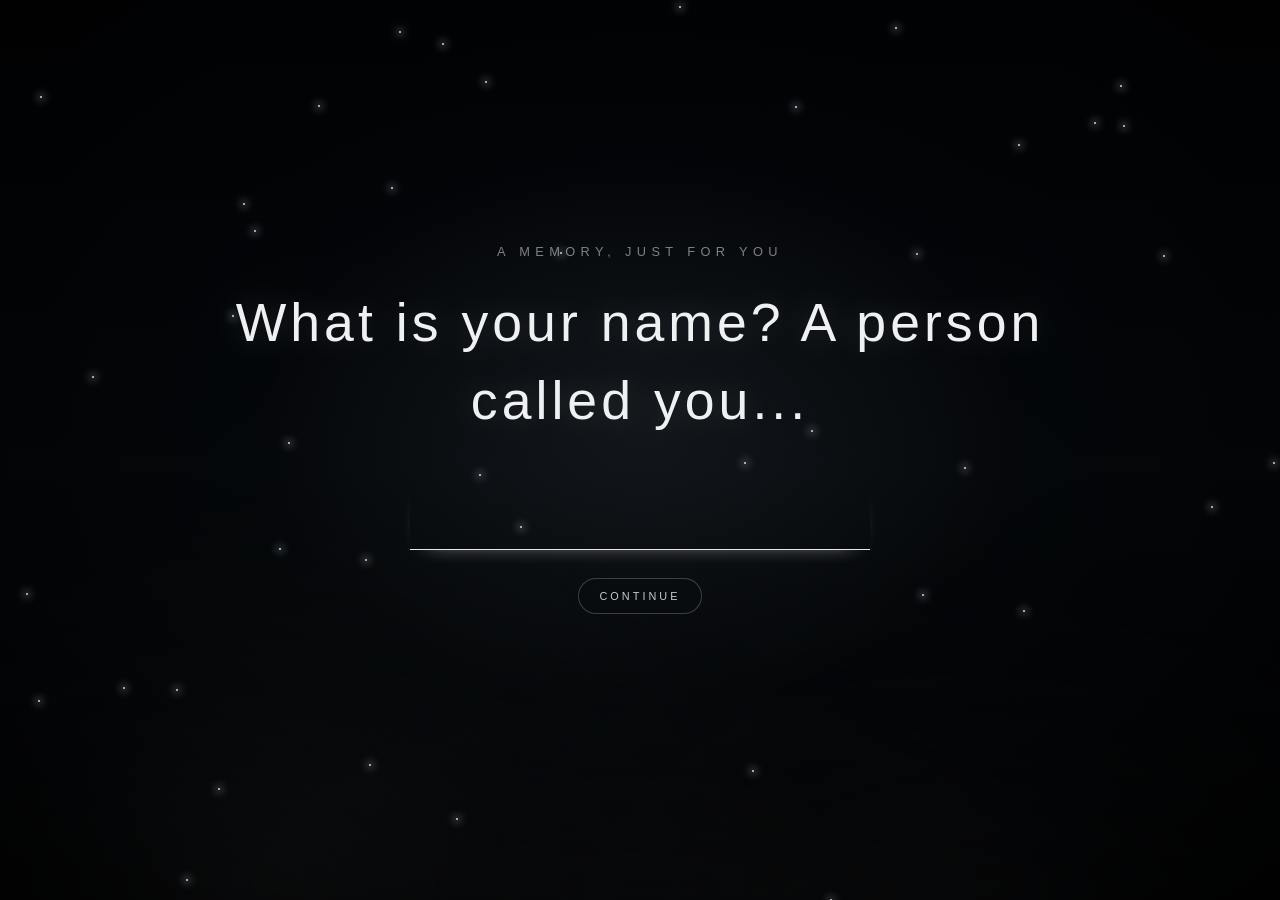
<file: mental/question1.html>
<!DOCTYPE html>
<html lang="en">
  <head>
    <meta charset="UTF-8" />
    <meta name="viewport" content="width=device-width, initial-scale=1.0" />
    <meta name="theme-color" content="#02070d" />
    <title>MENTAL — A question for you</title>
    <link rel="stylesheet" href="./style.css?v=20261002" />
    <script src="./story.js?v=20261002" defer></script>
  </head>
  <body class="story-page" data-question="1">
    <div class="story-atmosphere" aria-hidden="true">
      <div class="story-smoke"></div>
      <div class="story-smoke"></div>
      <div class="story-smoke"></div>
      <div class="story-particles" id="story-particles"></div>
    </div>
    <div class="transition-veil" aria-hidden="true"></div>
    <main class="question-stage">
      <section class="question-content" aria-labelledby="question-title">
        <p class="story-eyebrow">A memory, just for you</p>
        <h1 id="question-title">What is your name? A person called you...</h1>
        <form class="answer-form" novalidate>
          <label class="visually-hidden" for="answer">Your answer</label>
          <input id="answer" name="answer" type="text" autocomplete="off" autocapitalize="off" spellcheck="false" />
          <button class="story-submit" type="submit">Continue</button>
        </form>
        <p class="answer-feedback" aria-live="polite"></p>
      </section>
    </main>
    <div class="mental-reveal" aria-hidden="true"></div>
  </body>
</html>
</file>
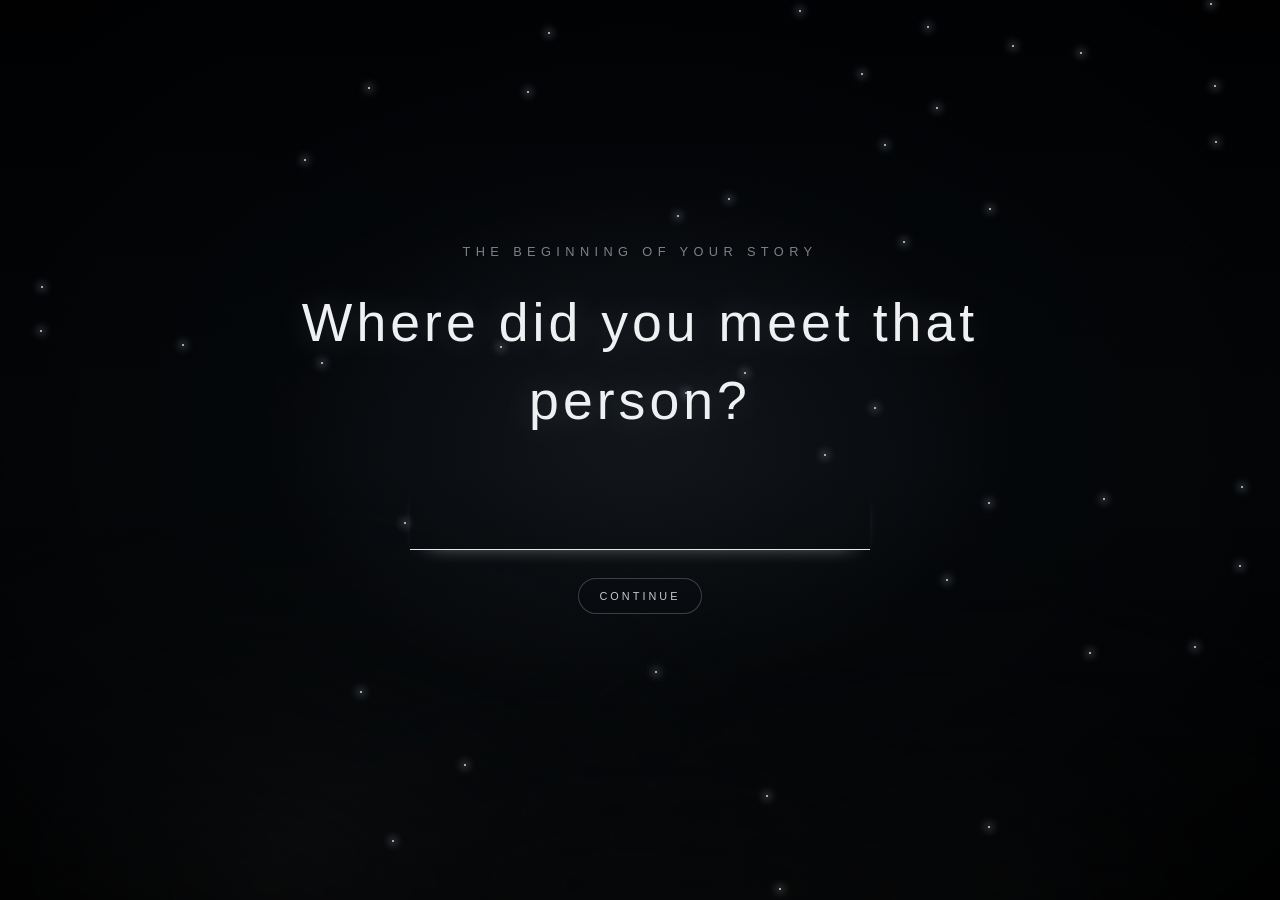
<file: mental/question2.html>
<!DOCTYPE html>
<html lang="en">
  <head>
    <meta charset="UTF-8" />
    <meta name="viewport" content="width=device-width, initial-scale=1.0" />
    <meta name="theme-color" content="#02070d" />
    <title>MENTAL — A question for you</title>
    <link rel="stylesheet" href="./style.css?v=20261002" />
    <script src="./story.js?v=20261002" defer></script>
  </head>
  <body class="story-page" data-question="2">
    <div class="story-atmosphere" aria-hidden="true">
      <div class="story-smoke"></div>
      <div class="story-smoke"></div>
      <div class="story-smoke"></div>
      <div class="story-particles" id="story-particles"></div>
    </div>
    <div class="transition-veil" aria-hidden="true"></div>
    <main class="question-stage">
      <section class="question-content" aria-labelledby="question-title">
        <p class="story-eyebrow">The beginning of your story</p>
        <h1 id="question-title">Where did you meet that person?</h1>
        <form class="answer-form" novalidate>
          <label class="visually-hidden" for="answer">Your answer</label>
          <input id="answer" name="answer" type="text" autocomplete="off" autocapitalize="off" spellcheck="false" />
          <button class="story-submit" type="submit">Continue</button>
        </form>
        <p class="answer-feedback" aria-live="polite"></p>
      </section>
    </main>
    <div class="mental-reveal" aria-hidden="true"></div>
  </body>
</html>
</file>
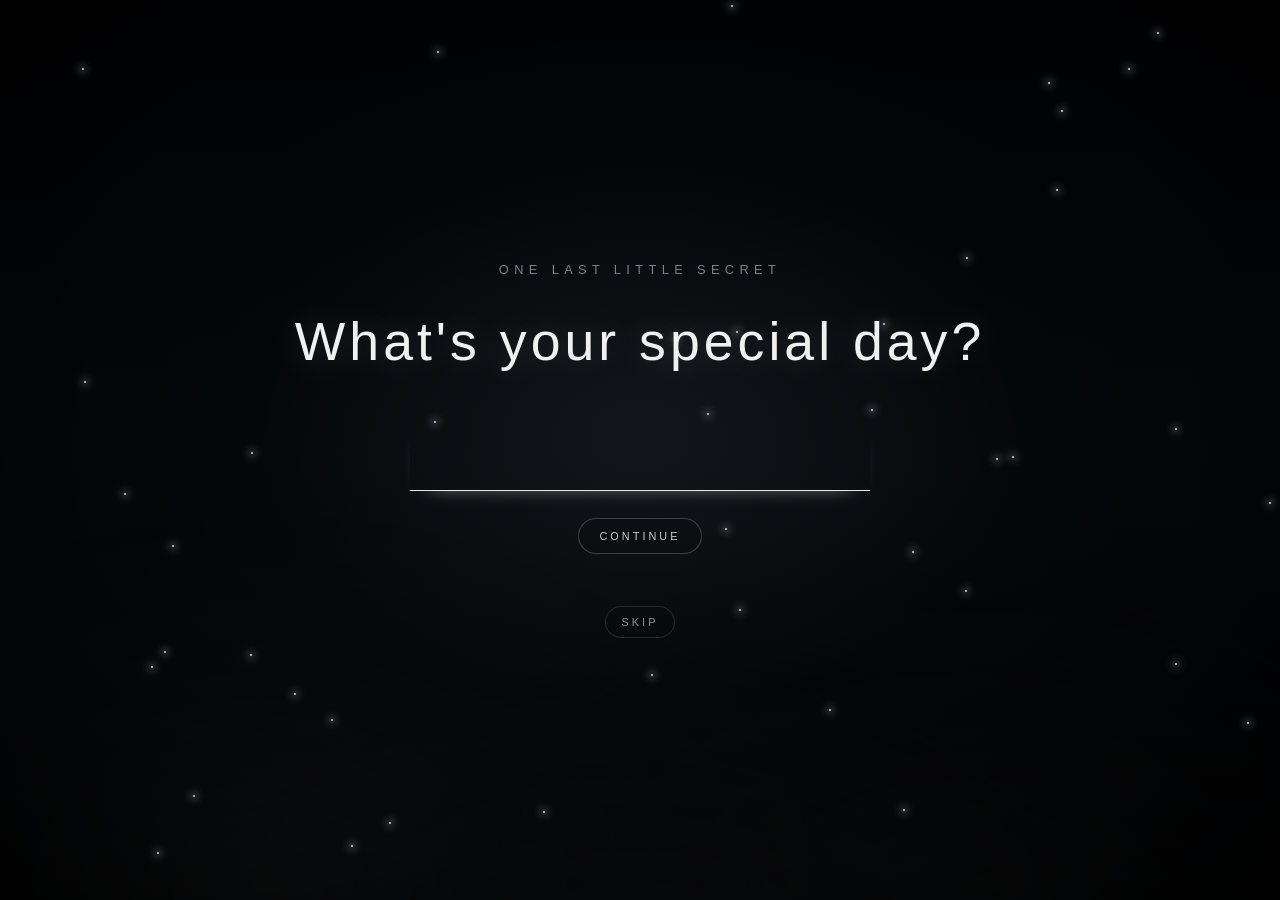
<file: mental/question3.html>
<!DOCTYPE html>
<html lang="en">
  <head>
    <meta charset="UTF-8" />
    <meta name="viewport" content="width=device-width, initial-scale=1.0" />
    <meta name="theme-color" content="#02070d" />
    <title>MENTAL — A question for you</title>
    <link rel="stylesheet" href="./style.css?v=20261002" />
    <script src="./story.js?v=20261002" defer></script>
  </head>
  <body class="story-page" data-question="3">
    <div class="story-atmosphere" aria-hidden="true">
      <div class="story-smoke"></div>
      <div class="story-smoke"></div>
      <div class="story-smoke"></div>
      <div class="story-particles" id="story-particles"></div>
    </div>
    <div class="transition-veil" aria-hidden="true"></div>
    <main class="question-stage">
      <section class="question-content" aria-labelledby="question-title">
        <p class="story-eyebrow">One last little secret</p>
        <h1 id="question-title">What's your special day?</h1>
        <form class="answer-form" novalidate>
          <label class="visually-hidden" for="answer">Your answer</label>
          <input id="answer" name="answer" type="text" autocomplete="off" autocapitalize="off" spellcheck="false" />
          <button class="story-submit" type="submit">Continue</button>
        </form>
        <p class="answer-feedback" aria-live="polite"></p>
        <button class="story-skip" id="skip-question" type="button">Skip</button>
      </section>
    </main>
    <div class="mental-reveal" aria-hidden="true"></div>
  </body>
</html>
</file>
<file: mental/style.css>
:root {
  --bg-1: #02070d;
  --bg-2: #081724;
  --bg-3: #0e1d2d;
  --ink: #edf3ff;
  --muted: rgba(219, 228, 247, 0.72);
  --soft-gold: #f9d9a8;
  --soft-blue: #9bc2ff;
  --soft-glow: rgba(180, 215, 255, 0.24);
  --image-shadow: rgba(2, 7, 13, 0.7);
  --vignette: rgba(0, 0, 0, 0.7);
  --text-shadow: rgba(6, 14, 22, 0.72);
}

* {
  box-sizing: border-box;
}

html, body {
  margin: 0;
  width: 100%;
  height: 100%;
  background: var(--bg-1);
  color: var(--ink);
  font-family: "Segoe UI", "Helvetica Neue", Arial, sans-serif;
  overflow: hidden;
}

body {
  background:
    radial-gradient(circle at 50% 30%, rgba(17, 35, 52, 0.42), transparent 33%),
    linear-gradient(180deg, #02070d 0%, #040d13 35%, #02070d 100%);
}

button {
  font: inherit;
}

#app {
  position: relative;
  width: 100vw;
  height: 100vh;
  background: transparent;
  overflow: hidden;
}

#scene-canvas {
  position: fixed;
  inset: 0;
  width: 100%;
  height: 100%;
  display: block;
  background: transparent;
  z-index: 0;
}

#smoke-layer {
  position: fixed;
  inset: -8% -3%;
  z-index: 1;
  pointer-events: none;
  opacity: 0.9;
}

.smoke {
  position: absolute;
  width: 50vw;
  height: 50vh;
  background: radial-gradient(circle at center, rgba(214, 228, 255, 0.14), rgba(90, 116, 146, 0.08) 35%, transparent 70%);
  filter: blur(28px);
  opacity: 0.12;
  border-radius: 50%;
  transform: translate3d(0, 0, 0);
  animation: drift 30s ease-in-out infinite alternate;
}

.smoke:nth-child(2n) {
  animation-duration: 38s;
  animation-delay: -8s;
}

.smoke:nth-child(3n) {
  animation-duration: 42s;
  animation-delay: -18s;
}

@keyframes drift {
  0% {
    transform: translate3d(-3vw, 2vh, 0) scale(0.9);
  }
  50% {
    transform: translate3d(3vw, -2vh, 0) scale(1.1);
  }
  100% {
    transform: translate3d(-2vw, 3vh, 0) scale(0.96);
  }
}

#photo-layer {
  position: fixed;
  inset: 0;
  z-index: 2;
  pointer-events: none;
  overflow: hidden;
}

.photo {
  position: absolute;
  inset: 0;
  opacity: 0;
  transform: scale(1.02);
  transition: opacity 3.8s ease-in-out, transform 5.2s ease-in-out, filter 3.8s ease-in-out;
  filter: blur(10px) brightness(0.62) saturate(0.8);
  display: flex;
  align-items: center;
  justify-content: center;
  background: radial-gradient(circle at center, rgba(238, 229, 214, 0.18), transparent 48%);
  overflow: hidden;
}

.photo img {
  width: 100%;
  height: 100%;
  object-fit: cover;
  display: block;
  opacity: 0;
  transform: scale(1.04);
  filter: blur(12px) brightness(0.8) saturate(0.82) contrast(0.95);
  transition: opacity 3.2s ease-in-out, transform 4.2s ease-in-out, filter 3.2s ease-in-out;
  box-shadow: inset 0 0 0 1px rgba(255, 255, 255, 0.05);
}

.photo::before {
  content: "";
  position: absolute;
  inset: 0;
  background: radial-gradient(circle at center, rgba(255, 216, 167, 0.12), rgba(8, 9, 13, 0.18) 38%, rgba(2, 4, 8, 0.62) 100%);
  mix-blend-mode: screen;
  opacity: 0.5;
  transition: opacity 2.8s ease-in-out;
}

.photo::after {
  content: "";
  position: absolute;
  inset: -12% -8%;
  background:
    radial-gradient(circle at 20% 35%, rgba(255, 255, 255, 0.22), transparent 16%),
    radial-gradient(circle at 58% 42%, rgba(255, 255, 255, 0.17), transparent 18%),
    radial-gradient(circle at 70% 60%, rgba(255, 255, 255, 0.12), transparent 20%),
    linear-gradient(120deg, rgba(255,255,255,0.04), rgba(255,255,255,0.12), rgba(255,255,255,0.03));
  filter: blur(22px);
  opacity: 0;
  transform: scale(1.06) translate3d(-1%, 1%, 0);
  animation: smokeReveal 4.2s ease-in-out forwards;
  mix-blend-mode: screen;
  pointer-events: none;
}

.photo.show {
  opacity: 1;
  transform: scale(1.02);
  filter: blur(0px) brightness(1) saturate(1);
}

.photo.show img {
  opacity: 1;
  transform: scale(1);
  filter: blur(0) brightness(1) saturate(1) contrast(1.04);
}

.photo.show::before {
  opacity: 1;
}

.photo.fade-out {
  opacity: 0;
  filter: blur(14px) brightness(0.4);
}

@keyframes smokeReveal {
  0% {
    opacity: 0;
    transform: scale(1.08) translate3d(-2%, 2%, 0);
    filter: blur(18px);
  }
  18% {
    opacity: 0.18;
    transform: scale(1.05) translate3d(-1%, 1%, 0);
    filter: blur(16px);
  }
  46% {
    opacity: 0.12;
    transform: scale(1.03) translate3d(0, 0, 0);
    filter: blur(15px);
  }
  100% {
    opacity: 0;
    transform: scale(1.02) translate3d(1%, -1%, 0);
    filter: blur(24px);
  }
}

#text-layer {
  position: fixed;
  inset: 0;
  z-index: 4;
  display: flex;
  align-items: center;
  justify-content: center;
  pointer-events: none;
  text-align: center;
  opacity: 0;
  transition: opacity 1.2s ease;
}

#text-layer.show {
  opacity: 1;
}

.cinematic-text {
  width: min(72vw, 980px);
  max-width: calc(100vw - 80px);
  color: rgba(245, 247, 253, 0.96);
  font-weight: 300;
  letter-spacing: 0.08em;
  text-transform: none;
  line-height: 1.5;
  font-size: clamp(1.05rem, 1.5vw, 2.1rem);
  text-shadow: 0 10px 30px rgba(0, 0, 0, 0.45), 0 0 30px rgba(255, 240, 212, 0.16);
  opacity: 0;
  transform: translateY(18px);
  transition: opacity 1s ease, transform 1.3s ease;
}

#text-layer.show .cinematic-text {
  opacity: 1;
  transform: translateY(0);
}

.cinematic-text.large {
  font-size: clamp(2rem, 4vw, 5rem);
  letter-spacing: 0.18em;
  font-weight: 400;
  text-transform: uppercase;
}

.cinematic-text.centered {
  letter-spacing: 0.08em;
}

.cinematic-text.message {
  font-size: clamp(1.1rem, 1.8vw, 2.25rem);
  line-height: 1.8;
  letter-spacing: 0.03em;
  font-weight: 300;
  text-transform: none;
}

#vignette {
  position: fixed;
  inset: 0;
  z-index: 5;
  pointer-events: none;
  background: radial-gradient(circle at center, transparent 50%, rgba(0, 0, 0, 0.55) 100%);
}

#grain {
  position: fixed;
  inset: 0;
  z-index: 6;
  pointer-events: none;
  opacity: 0.18;
  background-image:
    linear-gradient(rgba(255, 255, 255, 0.025) 1px, transparent 1px),
    linear-gradient(90deg, rgba(255, 255, 255, 0.02) 1px, transparent 1px),
    radial-gradient(circle, rgba(255,255,255,0.06) 0.7px, transparent 0.9px),
    repeating-linear-gradient(
      0deg,
      rgba(255,255,255,0.02),
      rgba(255,255,255,0.02) 1px,
      transparent 1px,
      transparent 3px
    );
  background-size: 18px 18px, 18px 18px, 10px 10px, 100% 100%;
  mix-blend-mode: screen;
  animation: grainShift 12s linear infinite alternate;
}

@keyframes grainShift {
  0% {
    transform: translate3d(0, 0, 0);
  }
  100% {
    transform: translate3d(-0.6%, 0.8%, 0);
  }
}

#enter-btn {
  position: fixed;
  left: 50%;
  top: 50%;
  transform: translate(-50%, -50%);
  z-index: 12;
  padding: 1rem 2rem;
  border: 1px solid rgba(241, 244, 251, 0.24);
  border-radius: 999px;
  background: rgba(9, 13, 18, 0.34);
  color: rgba(245, 247, 250, 0.96);
  letter-spacing: 0.3em;
  text-transform: uppercase;
  cursor: pointer;
  backdrop-filter: blur(10px);
  box-shadow: 0 0 28px rgba(105, 138, 180, 0.15), inset 0 0 18px rgba(255, 255, 255, 0.04);
  transition: transform 0.35s ease, opacity 0.5s ease, box-shadow 0.35s ease;
}

#enter-btn:hover {
  transform: translate(-50%, -50%) scale(1.03);
  box-shadow: 0 0 34px rgba(105, 138, 180, 0.22), inset 0 0 18px rgba(255, 255, 255, 0.08);
}

#enter-btn.hidden {
  opacity: 0;
  pointer-events: none;
}

#sound-toggle {
  position: fixed;
  right: 24px;
  top: 24px;
  z-index: 12;
  padding: 0.7rem 1rem;
  border-radius: 999px;
  border: 1px solid rgba(255, 255, 255, 0.15);
  background: rgba(7, 11, 17, 0.28);
  color: rgba(255, 255, 255, 0.8);
  letter-spacing: 0.1em;
  text-transform: uppercase;
  font-size: 0.68rem;
  cursor: pointer;
  opacity: 0.8;
  transition: opacity 0.3s ease;
}

#sound-toggle.hidden {
  opacity: 0;
  pointer-events: none;
}

@media (max-width: 768px) {
  .cinematic-text {
    width: min(82vw, 600px);
    font-size: clamp(0.95rem, 4vw, 1.7rem);
    line-height: 1.65;
    letter-spacing: 0.05em;
  }

  .cinematic-text.large {
    font-size: clamp(1.6rem, 7vw, 3.2rem);
    letter-spacing: 0.12em;
  }

  .cinematic-text.message {
    font-size: clamp(1.05rem, 4vw, 1.9rem);
  }

  #enter-btn {
    letter-spacing: 0.24em;
    padding: 0.9rem 1.4rem;
  }

  #sound-toggle {
    right: 16px;
    top: 16px;
    padding: 0.65rem 0.8rem;
  }
}

#welcome-layer {
  position: fixed;
  inset: 0;
  z-index: 8;
  display: grid;
  place-items: center;
  overflow: hidden;
  background: radial-gradient(ellipse at center, rgba(16, 22, 30, 0.2), rgba(0, 0, 0, 0.78) 72%);
  opacity: 0;
  pointer-events: none;
  transition: opacity 1.8s ease;
}

#welcome-layer.show {
  opacity: 1;
}

#welcome-layer.fade-out {
  opacity: 0;
}

#story-frame {
  position: fixed;
  inset: 0;
  z-index: 9;
  width: 100%;
  height: 100%;
  border: 0;
  background: #020407;
  opacity: 0;
  visibility: hidden;
  pointer-events: none;
  transition: opacity 1.4s ease, visibility 1.4s ease;
}

#story-frame.active {
  opacity: 1;
  visibility: visible;
  pointer-events: auto;
}

#story-frame.fade-out {
  opacity: 0;
  pointer-events: none;
}

.welcome-title {
  position: relative;
  padding: 1rem;
  color: rgba(250, 250, 252, 0.96);
  font-size: clamp(1.8rem, 6vw, 5.4rem);
  font-weight: 300;
  letter-spacing: clamp(0.16em, 1.4vw, 0.42em);
  text-align: center;
  text-shadow: 0 0 12px rgba(255, 255, 255, 0.42), 0 0 44px rgba(226, 238, 255, 0.32);
  opacity: 0;
  transform: scale(0.96);
  transition: opacity 2.4s ease, transform 3.4s cubic-bezier(0.2, 0.65, 0.25, 1);
}

#welcome-layer.show .welcome-title {
  opacity: 1;
  transform: scale(1);
}

#welcome-particles,
.story-particles {
  position: absolute;
  inset: 0;
  overflow: hidden;
}

.welcome-particle,
.story-particle {
  position: absolute;
  width: 2px;
  height: 2px;
  border-radius: 50%;
  background: rgba(255, 255, 255, 0.86);
  box-shadow: 0 0 9px 2px rgba(230, 239, 255, 0.48);
  animation: particle-drift var(--particle-duration, var(--float-duration, 10s)) ease-in-out infinite;
  animation-delay: var(--particle-delay, var(--float-delay, 0s));
}

@keyframes particle-drift {
  0%, 100% {
    opacity: 0.14;
    transform: translate3d(0, 0, 0) scale(0.7);
  }
  50% {
    opacity: 0.9;
    transform: translate3d(12px, -24px, 0) scale(1.2);
  }
}

.story-page {
  position: relative;
  min-height: 100%;
  background: #020407;
  color: #f1f2f4;
  font-family: "Segoe UI", "Helvetica Neue", Arial, sans-serif;
}

.story-atmosphere {
  position: fixed;
  inset: 0;
  z-index: 0;
  overflow: hidden;
  background:
    radial-gradient(ellipse at 50% 48%, rgba(138, 150, 166, 0.1), transparent 42%),
    linear-gradient(180deg, #020407 0%, #05080b 52%, #010203 100%);
}

.story-atmosphere::after {
  position: absolute;
  inset: 0;
  content: "";
  background: radial-gradient(ellipse at center, transparent 30%, rgba(0, 0, 0, 0.76) 100%);
}

.story-smoke {
  position: absolute;
  left: -24%;
  bottom: -42%;
  width: 90vw;
  height: 88vh;
  border-radius: 50%;
  background: radial-gradient(ellipse at center, rgba(213, 222, 234, 0.16), rgba(113, 126, 142, 0.08) 34%, transparent 72%);
  filter: blur(36px);
  opacity: 0.52;
  animation: story-fog-drift 26s ease-in-out infinite alternate;
}

.story-smoke:nth-child(2) {
  left: 30%;
  bottom: -48%;
  opacity: 0.34;
  animation-duration: 33s;
  animation-delay: -10s;
}

.story-smoke:nth-child(3) {
  left: 5%;
  bottom: -55%;
  opacity: 0.26;
  animation-duration: 38s;
  animation-delay: -18s;
}

@keyframes story-fog-drift {
  from {
    transform: translate3d(-5vw, 3vh, 0) scale(0.92) rotate(-5deg);
  }
  to {
    transform: translate3d(7vw, -5vh, 0) scale(1.12) rotate(6deg);
  }
}

.story-particle {
  z-index: 1;
  width: 2px;
  height: 2px;
}

.question-stage {
  position: fixed;
  inset: 0;
  z-index: 2;
  display: grid;
  place-items: center;
  padding: 2rem;
  text-align: center;
  transition: opacity 1.3s ease, filter 1.3s ease, transform 1.3s ease;
}

.question-content {
  width: min(90vw, 900px);
  animation: question-arrive 2s cubic-bezier(0.2, 0.65, 0.25, 1) both;
}

@keyframes question-arrive {
  from {
    opacity: 0;
    filter: blur(12px);
    transform: translateY(12px);
  }
  to {
    opacity: 1;
    filter: blur(0);
    transform: translateY(0);
  }
}

.story-eyebrow {
  margin: 0 0 1.6rem;
  color: rgba(222, 229, 238, 0.54);
  font-size: clamp(0.62rem, 1.1vw, 0.8rem);
  font-weight: 300;
  letter-spacing: 0.42em;
  text-transform: uppercase;
}

.question-content h1 {
  margin: 0 auto 2.6rem;
  max-width: 850px;
  color: rgba(249, 250, 252, 0.96);
  font-size: clamp(1.55rem, 4.5vw, 3.35rem);
  font-weight: 300;
  letter-spacing: 0.075em;
  line-height: 1.45;
  text-shadow: 0 0 34px rgba(223, 234, 249, 0.2);
}

.answer-form {
  display: flex;
  flex-direction: column;
  align-items: center;
  gap: 1.7rem;
}

.answer-form input {
  width: min(76vw, 460px);
  padding: 0.72rem 0.8rem;
  border: 0;
  border-bottom: 1px solid rgba(231, 236, 245, 0.48);
  border-radius: 0;
  outline: 0;
  background: transparent;
  color: #fff;
  font: 300 clamp(1.2rem, 3.2vw, 2rem)/1.4 "Segoe UI", "Helvetica Neue", Arial, sans-serif;
  letter-spacing: 0.2em;
  text-align: center;
  text-shadow: 0 0 16px rgba(238, 245, 255, 0.28);
  transition: border-color 0.5s ease, box-shadow 0.5s ease;
}

.answer-form input:focus {
  border-color: rgba(255, 255, 255, 0.9);
  box-shadow: 0 8px 22px -18px rgba(255, 255, 255, 0.95);
}

.story-submit,
.story-skip {
  padding: 0.7rem 1.3rem;
  border: 1px solid rgba(241, 244, 251, 0.22);
  border-radius: 999px;
  background: rgba(8, 12, 17, 0.18);
  color: rgba(240, 243, 248, 0.82);
  font-size: 0.68rem;
  font-weight: 300;
  letter-spacing: 0.28em;
  text-transform: uppercase;
  cursor: pointer;
  transition: color 0.4s ease, border-color 0.4s ease, box-shadow 0.4s ease, opacity 0.4s ease;
}

.story-submit:hover,
.story-skip:hover {
  border-color: rgba(255, 255, 255, 0.62);
  color: #fff;
  box-shadow: 0 0 28px rgba(224, 235, 250, 0.16);
}

.story-submit:disabled {
  cursor: default;
  opacity: 0.45;
}

.answer-feedback {
  min-height: 1.6em;
  margin: 1.2rem 0 0;
  color: rgba(255, 244, 246, 0.88);
  font-size: 0.9rem;
  font-weight: 300;
  letter-spacing: 0.12em;
  text-shadow: 0 0 18px rgba(255, 230, 236, 0.3);
}

.story-skip {
  margin-top: 0.6rem;
  padding: 0.55rem 1rem;
  border-color: rgba(241, 244, 251, 0.12);
  color: rgba(240, 243, 248, 0.58);
}

.question-stage.wrong-answer .question-content {
  animation: subtle-shake 0.42s ease-in-out;
}

@keyframes subtle-shake {
  20%, 60% {
    transform: translateX(-5px);
  }
  40%, 80% {
    transform: translateX(5px);
  }
}

.question-stage.question-leaving {
  opacity: 0;
  filter: blur(10px);
  transform: scale(1.03);
}

.transition-veil {
  position: fixed;
  inset: 0;
  z-index: 8;
  background: #010203;
  opacity: 0;
  pointer-events: none;
  transition: opacity 1s ease;
}

.transition-veil.active {
  opacity: 1;
}

.mental-reveal {
  position: fixed;
  inset: 0;
  z-index: 5;
  display: none;
  overflow: hidden;
  background:
    radial-gradient(ellipse at 50% 54%, rgba(143, 154, 170, 0.1), transparent 45%),
    #020407;
  opacity: 0;
  transition: opacity 1.5s ease;
}

.mental-reveal.active {
  display: block;
  opacity: 1;
}

.mental-reveal::before,
.mental-reveal::after {
  position: absolute;
  inset: -22%;
  content: "";
  pointer-events: none;
}

.mental-reveal::before {
  background: radial-gradient(ellipse at 50% 55%, rgba(219, 227, 239, 0.14), transparent 38%);
  filter: blur(28px);
  animation: reveal-smoke 14s ease-in-out infinite alternate;
}

.mental-reveal::after {
  z-index: 2;
  background: radial-gradient(ellipse at center, transparent 36%, rgba(0, 0, 0, 0.62) 100%);
}

@keyframes reveal-smoke {
  from {
    transform: translate3d(-4%, 3%, 0) scale(0.96);
  }
  to {
    transform: translate3d(5%, -3%, 0) scale(1.1);
  }
}

.mental-letter {
  position: absolute;
  top: 50%;
  z-index: 3;
  color: rgba(250, 251, 253, 0.98);
  font-size: clamp(5rem, 16vw, 11rem);
  font-weight: 200;
  line-height: 1;
  text-shadow: 0 0 12px rgba(255, 255, 255, 0.8), 0 0 42px rgba(222, 234, 252, 0.6);
  opacity: 0;
  filter: blur(8px);
  transform: translate(-50%, -50%);
}

.mental-letter::after {
  position: absolute;
  top: 52%;
  right: 75%;
  width: 2.2em;
  height: 0.018em;
  content: "";
  background: linear-gradient(90deg, transparent, rgba(255, 255, 255, 0.72));
  filter: blur(3px);
  opacity: 0.75;
}

.mental-letter.from-left::after {
  right: auto;
  left: 75%;
  transform: rotate(180deg);
}

.mental-letter.from-top::after {
  top: auto;
  right: 48%;
  bottom: 75%;
  transform: rotate(90deg);
}

.mental-letter.from-bottom::after {
  top: 75%;
  right: 48%;
  transform: rotate(-90deg);
}

.mental-letter.in-flight {
  animation: letter-flight var(--flight-duration) cubic-bezier(0.16, 0.72, 0.2, 1) var(--flight-delay) both;
}

@keyframes letter-flight {
  0% {
    opacity: 0;
    filter: blur(9px);
    transform: translate(calc(-50% + var(--from-x)), calc(-50% + var(--from-y))) rotate(var(--start-rotation)) scale(0.78);
  }
  16% {
    opacity: 0.92;
  }
  100% {
    opacity: 1;
    filter: blur(0);
    transform: translate(-50%, -50%) rotate(0) scale(1);
  }
}

.mental-letter.settled-letter {
  opacity: 0;
  transition: opacity 0.7s ease;
}

.center-burst {
  position: absolute;
  top: 50%;
  left: 50%;
  z-index: 4;
  width: 1px;
  height: 1px;
  pointer-events: none;
}

.burst-flash,
.burst-smoke,
.burst-shockwave,
.burst-particle {
  position: absolute;
  display: block;
  border-radius: 50%;
}

.burst-flash {
  top: 0;
  left: 0;
  width: 24px;
  height: 24px;
  background: white;
  box-shadow: 0 0 38px 20px rgba(255, 255, 255, 0.82), 0 0 120px 62px rgba(221, 234, 255, 0.32);
  opacity: 0;
  transform: translate(-50%, -50%) scale(0.2);
}

.burst-smoke {
  top: 0;
  left: 0;
  width: 30px;
  height: 30px;
  background: radial-gradient(circle, rgba(244, 248, 255, 0.38), rgba(171, 186, 207, 0.1) 42%, transparent 72%);
  filter: blur(12px);
  opacity: 0;
  transform: translate(-50%, -50%) scale(0.2);
}

.burst-shockwave {
  top: 0;
  left: 0;
  width: min(62vw, 500px);
  height: min(62vw, 500px);
  border: 1px solid rgba(246, 249, 255, 0.68);
  box-shadow: 0 0 24px rgba(225, 238, 255, 0.25), inset 0 0 20px rgba(225, 238, 255, 0.12);
  opacity: 0;
  transform: translate(-50%, -50%) scale(0.05);
}

.center-burst.active .burst-flash {
  animation: burst-flash 0.65s ease-out both;
}

.center-burst.active .burst-smoke {
  animation: burst-smoke 1.5s ease-out both;
}

.center-burst.active .burst-shockwave {
  animation: burst-shockwave 1.4s ease-out both;
}

@keyframes burst-flash {
  20% {
    opacity: 1;
    transform: translate(-50%, -50%) scale(1);
  }
  100% {
    opacity: 0;
    transform: translate(-50%, -50%) scale(2.5);
  }
}

@keyframes burst-smoke {
  12% {
    opacity: 0.9;
  }
  100% {
    opacity: 0;
    transform: translate(-50%, -50%) scale(18);
  }
}

@keyframes burst-shockwave {
  10% {
    opacity: 0.9;
  }
  100% {
    opacity: 0;
    transform: translate(-50%, -50%) scale(1);
  }
}

.burst-particle {
  top: 0;
  left: 0;
  width: 3px;
  height: 3px;
  background: rgba(246, 250, 255, 0.96);
  box-shadow: 0 0 10px 2px rgba(230, 241, 255, 0.7);
  opacity: 0;
  transform: translate(0, 0) scale(0.1);
}

.center-burst.active .burst-particle {
  animation: flower-particle 1.3s cubic-bezier(0.12, 0.68, 0.22, 1) var(--burst-delay) both;
}

@keyframes flower-particle {
  12% {
    opacity: 1;
  }
  100% {
    opacity: 0;
    transform: translate(var(--burst-x), var(--burst-y)) scale(0.15);
  }
}

.mental-final-title,
.mental-final-subtitle {
  position: absolute;
  z-index: 5;
  left: 50%;
  width: max-content;
  max-width: 92vw;
  margin: 0;
  color: rgba(250, 251, 253, 0.98);
  text-align: center;
  opacity: 0;
  filter: blur(9px);
  transform: translate(-50%, calc(-50% + 12px));
  transition: opacity 2s ease, filter 2.6s ease, transform 2.6s cubic-bezier(0.2, 0.65, 0.25, 1);
}

.mental-final-title {
  top: 47%;
  font-size: clamp(4rem, 15vw, 10.5rem);
  font-weight: 200;
  letter-spacing: clamp(0.16em, 2vw, 0.36em);
  text-shadow: 0 0 12px rgba(255, 255, 255, 0.7), 0 0 54px rgba(216, 231, 255, 0.48), 0 0 120px rgba(216, 231, 255, 0.2);
}

.mental-final-subtitle {
  top: 62%;
  font-size: clamp(1.1rem, 3vw, 2rem);
  font-weight: 300;
  letter-spacing: 0.12em;
  text-shadow: 0 0 25px rgba(239, 243, 251, 0.32);
}

.mental-reveal.revealed .mental-final-title,
.mental-reveal.revealed .mental-final-subtitle {
  opacity: 1;
  filter: blur(0);
  transform: translate(-50%, -50%);
}

.visually-hidden {
  position: absolute;
  width: 1px;
  height: 1px;
  padding: 0;
  overflow: hidden;
  clip: rect(0, 0, 0, 0);
  white-space: nowrap;
  clip-path: inset(50%);
  border: 0;
}

.surprise-layer {
  position: fixed;
  inset: 0;
  z-index: 10;
  display: grid;
  place-items: center;
  overflow: hidden;
  padding: 1.5rem;
  background: rgba(1, 3, 6, 0.82);
  opacity: 0;
  pointer-events: none;
  visibility: hidden;
  backdrop-filter: blur(0);
  transition: opacity 1.25s ease, visibility 1.25s ease, backdrop-filter 1.4s ease;
}

.surprise-layer.visible {
  opacity: 1;
  pointer-events: auto;
  visibility: visible;
}

.surprise-layer.ready {
  backdrop-filter: blur(8px);
}

.surprise-atmosphere {
  position: absolute;
  inset: 0;
  pointer-events: none;
  background:
    radial-gradient(ellipse at 50% 55%, rgba(189, 205, 229, 0.13), transparent 42%),
    radial-gradient(ellipse at 50% 120%, rgba(185, 202, 228, 0.12), transparent 55%);
  animation: surprise-atmosphere-drift 18s ease-in-out infinite alternate;
}

@keyframes surprise-atmosphere-drift {
  from {
    transform: scale(0.96) translate3d(-1%, 1%, 0);
    opacity: 0.6;
  }
  to {
    transform: scale(1.08) translate3d(1%, -1%, 0);
    opacity: 1;
  }
}

.mail-flow {
  position: relative;
  z-index: 1;
  display: grid;
  justify-items: center;
  width: min(92vw, 680px);
  max-height: min(88vh, 860px);
  overflow-y: auto;
  padding: clamp(1rem, 4vw, 2.5rem);
  scrollbar-width: thin;
  scrollbar-color: rgba(225, 234, 247, 0.3) transparent;
}

.mail-card {
  position: relative;
  display: grid;
  justify-items: center;
  gap: 0.75rem;
  width: min(78vw, 390px);
  min-height: 230px;
  padding: 2rem;
  overflow: hidden;
  border: 1px solid rgba(235, 241, 250, 0.35);
  border-radius: 8px;
  background:
    linear-gradient(145deg, rgba(255, 255, 255, 0.07), transparent 42%),
    linear-gradient(180deg, rgba(19, 25, 34, 0.92), rgba(6, 9, 14, 0.96));
  color: #f4f5f7;
  cursor: pointer;
  box-shadow: 0 28px 90px rgba(0, 0, 0, 0.48), 0 0 42px rgba(211, 225, 248, 0.1), inset 0 0 24px rgba(255, 255, 255, 0.035);
  transform: perspective(850px) rotateX(3deg);
  transition: transform 1s cubic-bezier(0.2, 0.7, 0.2, 1), border-color 0.6s ease, box-shadow 0.8s ease, opacity 0.8s ease;
  animation: mailbox-float 5s ease-in-out infinite;
}

.mail-card::before,
.mail-card::after {
  position: absolute;
  inset: 0;
  content: "";
  pointer-events: none;
}

.mail-card::before {
  background:
    linear-gradient(145deg, transparent 49.6%, rgba(224, 233, 246, 0.12) 50%, transparent 50.5%),
    linear-gradient(215deg, transparent 49.6%, rgba(224, 233, 246, 0.1) 50%, transparent 50.5%);
  opacity: 0.5;
}

.mail-card::after {
  top: 0;
  bottom: auto;
  height: 52%;
  background: linear-gradient(180deg, rgba(220, 231, 247, 0.12), transparent);
  clip-path: polygon(0 0, 100% 0, 50% 100%);
  transform-origin: top center;
  transition: transform 1.15s cubic-bezier(0.2, 0.7, 0.2, 1), opacity 0.7s ease;
}

.mail-card:hover,
.mail-card:focus-visible {
  border-color: rgba(249, 251, 255, 0.72);
  box-shadow: 0 30px 100px rgba(0, 0, 0, 0.48), 0 0 60px rgba(211, 225, 248, 0.2), inset 0 0 28px rgba(255, 255, 255, 0.06);
  transform: perspective(850px) rotateX(0) translateY(-5px);
}

.mail-card:focus-visible,
.mail-action:focus-visible {
  outline: 2px solid rgba(238, 245, 255, 0.8);
  outline-offset: 5px;
}

.mail-card.selected {
  animation: none;
  transform: perspective(850px) rotateX(0) scale(0.94);
}

.mail-card.opening {
  transform: perspective(850px) rotateX(-10deg) scale(0.88);
}

.mail-card.opening::after,
.mail-card.opened::after {
  opacity: 0.2;
  transform: rotateX(180deg);
}

.mail-card.opened {
  opacity: 0.25;
  transform: perspective(850px) rotateX(-14deg) scale(0.82) translateY(20px);
}

.mail-icon {
  position: relative;
  z-index: 1;
  margin-top: 0.4rem;
  font-size: 3.2rem;
  filter: drop-shadow(0 0 18px rgba(239, 245, 255, 0.35));
  transition: transform 0.8s ease, filter 0.8s ease;
}

.mail-card:hover .mail-icon {
  transform: translateY(-4px) rotate(-5deg);
  filter: drop-shadow(0 0 26px rgba(239, 245, 255, 0.62));
}

.mail-title,
.mail-preview {
  position: relative;
  z-index: 1;
  text-align: center;
}

.mail-title {
  font-size: clamp(1.5rem, 4vw, 2.1rem);
  font-weight: 300;
  letter-spacing: 0.16em;
}

.mail-preview {
  max-width: 290px;
  color: rgba(224, 231, 241, 0.72);
  font-size: clamp(0.82rem, 2vw, 0.96rem);
  font-weight: 300;
  letter-spacing: 0.035em;
  line-height: 1.65;
}

@keyframes mailbox-float {
  0%, 100% {
    translate: 0 0;
  }
  50% {
    translate: 0 -6px;
  }
}

.mail-panel {
  width: min(88vw, 620px);
  margin-top: 1.5rem;
  padding: clamp(1.3rem, 4vw, 2.4rem);
  border: 1px solid rgba(225, 235, 248, 0.18);
  background: linear-gradient(145deg, rgba(19, 25, 34, 0.88), rgba(4, 7, 11, 0.9));
  box-shadow: 0 24px 90px rgba(0, 0, 0, 0.4), inset 0 0 36px rgba(224, 237, 255, 0.025);
  text-align: center;
  opacity: 0;
  filter: blur(8px);
  transform: translateY(18px) scale(0.98);
  transition: opacity 0.8s ease, filter 1s ease, transform 1s cubic-bezier(0.2, 0.65, 0.25, 1);
}

.mail-panel[hidden] {
  display: none;
}

.mail-panel.shown {
  opacity: 1;
  filter: blur(0);
  transform: translateY(0) scale(1);
}

.mail-eyebrow {
  margin: 0 0 1rem;
  color: rgba(221, 231, 245, 0.58);
  font-size: 0.68rem;
  font-weight: 300;
  letter-spacing: 0.32em;
  text-transform: uppercase;
}

.mail-panel h2 {
  margin: 0 auto 1.4rem;
  color: rgba(249, 250, 252, 0.96);
  font-size: clamp(1.15rem, 3.4vw, 1.75rem);
  font-weight: 300;
  letter-spacing: 0.045em;
  line-height: 1.55;
  text-shadow: 0 0 28px rgba(225, 236, 251, 0.18);
}

.mail-actions {
  display: flex;
  flex-wrap: wrap;
  justify-content: center;
  gap: 0.8rem;
}

.mail-action {
  min-height: 44px;
  padding: 0.75rem 1.3rem;
  border: 1px solid rgba(237, 243, 251, 0.38);
  border-radius: 999px;
  background: rgba(220, 231, 246, 0.08);
  color: rgba(248, 250, 253, 0.95);
  font: 300 0.72rem/1.3 "Segoe UI", "Helvetica Neue", Arial, sans-serif;
  letter-spacing: 0.16em;
  text-transform: uppercase;
  cursor: pointer;
  box-shadow: 0 0 25px rgba(219, 232, 250, 0.06);
  transition: border-color 0.4s ease, background 0.4s ease, box-shadow 0.5s ease, transform 0.4s ease;
}

.mail-action:hover {
  border-color: rgba(255, 255, 255, 0.8);
  background: rgba(224, 235, 249, 0.16);
  box-shadow: 0 0 32px rgba(219, 232, 250, 0.18);
  transform: translateY(-2px);
}

.mail-action.secondary {
  border-color: rgba(237, 243, 251, 0.18);
  color: rgba(232, 238, 247, 0.7);
}

.mail-answer-form {
  display: grid;
  justify-items: center;
  gap: 1.2rem;
}

.mail-answer-form input {
  width: min(76vw, 380px);
  padding: 0.7rem 0.5rem;
  border: 0;
  border-bottom: 1px solid rgba(231, 236, 245, 0.45);
  border-radius: 0;
  outline: 0;
  background: transparent;
  color: #fff;
  font: 300 1.2rem/1.4 "Segoe UI", "Helvetica Neue", Arial, sans-serif;
  letter-spacing: 0.12em;
  text-align: center;
  transition: border-color 0.4s ease, box-shadow 0.4s ease;
}

.mail-answer-form input:focus {
  border-color: #fff;
  box-shadow: 0 8px 22px -18px rgba(255, 255, 255, 0.95);
}

.mail-answer-form input:disabled,
.mail-answer-form button:disabled {
  opacity: 0.5;
  cursor: default;
}

.mail-feedback {
  min-height: 1.6em;
  margin: 0.9rem 0 0;
  color: rgba(255, 235, 239, 0.92);
  font-size: 0.93rem;
  letter-spacing: 0.06em;
}

.mail-message {
  position: absolute;
  z-index: 2;
  max-height: min(76vh, 680px);
  overflow: auto;
  border-color: rgba(237, 243, 251, 0.32);
  background:
    radial-gradient(ellipse at top, rgba(228, 237, 251, 0.1), transparent 60%),
    linear-gradient(145deg, rgba(18, 24, 33, 0.98), rgba(4, 7, 11, 0.98));
  box-shadow: 0 0 70px rgba(213, 230, 255, 0.12), 0 30px 100px rgba(0, 0, 0, 0.64);
}

.mail-message.shown {
  animation: message-unfold 1.2s cubic-bezier(0.2, 0.7, 0.2, 1) both;
}

@keyframes message-unfold {
  from {
    opacity: 0;
    filter: blur(14px);
    transform: translateY(32px) scale(0.9) rotateX(8deg);
  }
  to {
    opacity: 1;
    filter: blur(0);
    transform: translateY(0) scale(1) rotateX(0);
  }
}

.mail-message h2 {
  font-size: clamp(1.8rem, 5vw, 2.6rem);
}

.mail-note {
  margin: 1rem auto;
  color: rgba(231, 237, 246, 0.82);
  font-size: clamp(0.95rem, 2.4vw, 1.12rem);
  font-weight: 300;
  line-height: 1.8;
  white-space: pre-line;
}

.mail-signoff {
  margin: 1.4rem 0;
  color: rgba(251, 252, 255, 0.96);
  font-size: clamp(1.1rem, 3vw, 1.45rem);
  font-weight: 300;
  letter-spacing: 0.055em;
  text-shadow: 0 0 26px rgba(231, 240, 255, 0.3);
}

@media (max-width: 600px) {
  .question-stage {
    padding: 1.2rem;
  }

  .story-eyebrow {
    letter-spacing: 0.28em;
  }

  .question-content h1 {
    margin-bottom: 2rem;
    letter-spacing: 0.045em;
  }

  .story-submit,
  .story-skip {
    min-height: 42px;
  }

  .mental-letter {
    font-size: clamp(4.2rem, 16vw, 6rem);
  }

  .mental-final-subtitle {
    top: 60%;
    letter-spacing: 0.06em;
  }

  .mail-flow {
    width: 100%;
    max-height: 92vh;
    padding: 0.8rem 0.35rem;
  }

  .mail-card {
    min-height: 205px;
    padding: 1.5rem 1rem;
  }

  .mail-panel {
    width: 100%;
    margin-top: 1rem;
    padding: 1.3rem 1rem;
  }

  .mail-message {
    max-height: 88vh;
  }
}

@media (prefers-reduced-motion: reduce) {
  .story-smoke,
  .story-particle,
  #welcome-layer .welcome-particle {
    animation-duration: 24s;
  }
}

.memory-gallery-open {
  min-height: 44px;
  padding: 0.65rem 1.25rem;
  border: 1px solid rgba(249, 217, 168, 0.48);
  border-radius: 999px;
  background: rgba(249, 217, 168, 0.07);
  color: #fff4df;
  font-size: 0.76rem;
  font-weight: 300;
  letter-spacing: 0.1em;
  cursor: pointer;
  box-shadow: 0 0 30px rgba(238, 192, 124, 0.08);
  transition: transform 0.35s ease, border-color 0.4s ease, background 0.4s ease, box-shadow 0.4s ease;
}

.memory-gallery-open:hover,
.memory-gallery-open:focus-visible {
  transform: translateY(-2px);
  border-color: rgba(255, 231, 186, 0.9);
  background: rgba(249, 217, 168, 0.13);
  box-shadow: 0 0 38px rgba(238, 192, 124, 0.17);
}

.memory-gallery-open:focus-visible,
.memory-gallery-close:focus-visible,
.memory-password-row button:focus-visible {
  outline: 2px solid rgba(255, 236, 199, 0.88);
  outline-offset: 4px;
}

.memory-gallery[hidden] {
  display: none;
}

.memory-gallery {
  position: fixed;
  z-index: 40;
  inset: 0;
  overflow-x: hidden;
  overflow-y: auto;
  overscroll-behavior: contain;
  padding: clamp(4.5rem, 8vh, 6.5rem) clamp(1rem, 5vw, 4rem) 3rem;
  background:
    radial-gradient(ellipse at 50% 26%, rgba(117, 78, 49, 0.21), transparent 42%),
    radial-gradient(ellipse at 50% 100%, rgba(86, 56, 42, 0.23), transparent 50%),
    linear-gradient(180deg, #100e0d 0%, #17120f 48%, #0a0a0b 100%);
  color: #f8efe3;
  opacity: 0;
  visibility: hidden;
  pointer-events: none;
  transition: opacity 0.55s ease, visibility 0.55s ease;
}

.memory-gallery.visible {
  opacity: 1;
  visibility: visible;
  pointer-events: auto;
}

.memory-gallery-atmosphere {
  position: fixed;
  inset: 0;
  pointer-events: none;
  background:
    radial-gradient(ellipse at 50% 48%, rgba(247, 190, 120, 0.09), transparent 48%),
    linear-gradient(90deg, rgba(0, 0, 0, 0.23), transparent 22%, transparent 78%, rgba(0, 0, 0, 0.23));
}

.memory-gallery-close {
  position: fixed;
  z-index: 5;
  top: max(1.15rem, env(safe-area-inset-top));
  right: max(1.25rem, env(safe-area-inset-right));
  display: flex;
  align-items: center;
  gap: 0.55rem;
  min-height: 42px;
  padding: 0.55rem 0.9rem;
  border: 1px solid rgba(249, 231, 205, 0.26);
  border-radius: 999px;
  background: rgba(12, 11, 10, 0.74);
  color: rgba(255, 246, 234, 0.86);
  font-size: 0.76rem;
  letter-spacing: 0.12em;
  cursor: pointer;
}

.memory-gallery-close span {
  font-size: 1.35rem;
  line-height: 0.7;
}

.memory-gallery-content {
  position: relative;
  z-index: 1;
  width: min(100%, 1120px);
  margin: 0 auto;
  text-align: center;
}

.memory-gallery-header {
  max-width: 850px;
  margin: 0 auto clamp(1.8rem, 4vh, 3rem);
  animation: memory-soft-arrive 1s cubic-bezier(0.2, 0.7, 0.25, 1) both;
}

.memory-gallery-eyebrow {
  margin: 0 0 0.9rem;
  color: rgba(240, 199, 139, 0.76);
  font-size: 0.68rem;
  font-weight: 300;
  letter-spacing: 0.28em;
  line-height: 1.7;
  text-transform: uppercase;
}

.memory-gallery-header h1 {
  margin: 0;
  color: #fff8ef;
  font-size: clamp(2rem, 5.7vw, 4.4rem);
  font-weight: 200;
  letter-spacing: 0.025em;
  line-height: 1.16;
  text-shadow: 0 0 42px rgba(255, 217, 164, 0.2);
}

.memory-gallery-intro {
  max-width: 760px;
  margin: 1rem auto 0;
  color: rgba(245, 234, 220, 0.76);
  font-size: clamp(0.96rem, 2.2vw, 1.2rem);
  font-weight: 300;
  line-height: 1.75;
}

.memory-gallery-stage {
  position: relative;
  min-height: clamp(320px, 43vw, 480px);
  overflow: hidden;
  isolation: isolate;
  border: 1px solid rgba(225, 188, 139, 0.17);
  border-radius: 5px;
  background:
    radial-gradient(ellipse at 50% 46%, rgba(247, 207, 157, 0.11), transparent 50%),
    linear-gradient(180deg, rgba(82, 57, 40, 0.2), rgba(13, 12, 12, 0.44)),
    repeating-linear-gradient(2deg, rgba(215, 176, 128, 0.018) 0 1px, transparent 1px 6px);
  box-shadow: 0 32px 90px rgba(0, 0, 0, 0.44), inset 0 0 80px rgba(0, 0, 0, 0.32);
  transition: min-height 0.9s ease, height 0.9s ease, margin 0.9s ease, border-color 0.8s ease, opacity 0.8s ease;
}

.memory-gallery-stage.album-unlocked {
  height: 0;
  min-height: 0;
  margin: 0 auto;
  border-color: transparent;
  opacity: 0;
}

.memory-frames {
  position: absolute;
  inset: 8% 7%;
  display: grid;
  grid-template-columns: repeat(3, minmax(0, 1fr));
  grid-template-rows: repeat(2, minmax(0, 1fr));
  align-items: center;
  justify-items: center;
  gap: 7% 8%;
  perspective: 1000px;
}

.memory-frame {
  width: min(100%, 220px);
  height: 100%;
  max-height: 174px;
  padding: 9px;
  border: 1px solid rgba(255, 226, 181, 0.52);
  background:
    linear-gradient(135deg, rgba(255, 255, 255, 0.2), transparent 19%, transparent 76%, rgba(0, 0, 0, 0.34)),
    linear-gradient(145deg, #9c7954, #493626 36%, #78583a 66%, #33271f);
  box-shadow: 0 16px 27px rgba(0, 0, 0, 0.52), 0 3px 8px rgba(0, 0, 0, 0.35), inset 0 1px 1px rgba(255, 242, 219, 0.48), inset 0 -2px 5px rgba(0, 0, 0, 0.4);
  transform: rotate(var(--frame-tilt)) translateY(var(--frame-lift));
  transition: filter 1.4s ease, transform 1.4s cubic-bezier(0.2, 0.7, 0.25, 1);
}

.memory-frame-mat {
  width: 100%;
  height: 100%;
  border: 1px solid rgba(244, 225, 198, 0.22);
  background:
    linear-gradient(145deg, rgba(250, 224, 190, 0.045), transparent 45%),
    #171718;
  box-shadow: inset 0 0 24px rgba(0, 0, 0, 0.8), inset 0 1px 2px rgba(255, 244, 228, 0.09);
}

.memory-frame-one { --frame-tilt: -3deg; --frame-lift: 3px; }
.memory-frame-two { --frame-tilt: 2.5deg; --frame-lift: -8px; }
.memory-frame-three { --frame-tilt: -1.5deg; --frame-lift: 5px; }
.memory-frame-four { --frame-tilt: 2deg; --frame-lift: -4px; }
.memory-frame-five { --frame-tilt: -2deg; --frame-lift: 7px; }
.memory-frame-six { --frame-tilt: 3deg; --frame-lift: -2px; }

.memory-lock-screen {
  position: absolute;
  z-index: 3;
  top: 50%;
  left: 50%;
  display: grid;
  justify-items: center;
  width: min(88%, 420px);
  padding: clamp(1.1rem, 3vw, 1.7rem);
  border: 1px solid rgba(245, 207, 148, 0.25);
  border-radius: 5px;
  background: linear-gradient(145deg, rgba(24, 20, 17, 0.94), rgba(10, 10, 11, 0.96));
  box-shadow: 0 22px 65px rgba(0, 0, 0, 0.62), 0 0 40px rgba(231, 178, 104, 0.08), inset 0 1px rgba(255, 240, 218, 0.09);
  transform: translate(-50%, -50%);
  transition: opacity 0.85s ease, filter 0.85s ease, transform 1.1s cubic-bezier(0.2, 0.7, 0.25, 1);
}

.memory-lock-screen.unlocking {
  opacity: 0;
  filter: blur(12px);
  transform: translate(-50%, -50%) scale(0.88);
  pointer-events: none;
}

.memory-lock {
  display: grid;
  place-items: center;
  width: 54px;
  height: 62px;
  margin-bottom: 0.55rem;
  color: #ecc57f;
  filter: drop-shadow(0 0 16px rgba(239, 195, 115, 0.48));
}

.memory-lock svg {
  width: 44px;
  overflow: visible;
  fill: rgba(210, 159, 82, 0.2);
  stroke: currentColor;
  stroke-width: 2.5;
  stroke-linecap: round;
  stroke-linejoin: round;
}

.memory-lock-shackle {
  fill: none;
  transform-origin: 18px 31px;
  transition: transform 0.65s cubic-bezier(0.2, 0.7, 0.25, 1);
}

.unlocking .memory-lock-shackle {
  transform: rotate(-34deg) translate(-4px, -4px);
}

.memory-lock-screen h2 {
  margin: 0 0 0.9rem;
  color: rgba(255, 244, 226, 0.94);
  font-size: clamp(1.05rem, 2.6vw, 1.35rem);
  font-weight: 300;
  letter-spacing: 0.045em;
  line-height: 1.5;
}

.memory-unlock-form {
  width: min(100%, 330px);
}

.memory-unlock-form label {
  display: block;
  margin-bottom: 0.6rem;
  color: rgba(238, 224, 204, 0.74);
  font-size: 0.83rem;
  font-weight: 300;
  line-height: 1.5;
}

.memory-password-row {
  display: flex;
  gap: 0.55rem;
}

.memory-password-row input {
  min-width: 0;
  flex: 1;
  height: 46px;
  padding: 0.65rem 0.8rem;
  border: 1px solid rgba(235, 207, 165, 0.4);
  border-radius: 3px;
  outline: none;
  background: rgba(0, 0, 0, 0.34);
  color: #fff7ea;
  font: 300 1rem/1 "Segoe UI", "Helvetica Neue", Arial, sans-serif;
  letter-spacing: 0.24em;
  text-align: center;
  transition: border-color 0.3s ease, box-shadow 0.3s ease;
}

.memory-password-row input::placeholder {
  color: rgba(243, 226, 199, 0.42);
}

.memory-password-row input:focus {
  border-color: rgba(251, 218, 165, 0.88);
  box-shadow: 0 0 22px rgba(227, 177, 106, 0.13);
}

.memory-password-row input:disabled,
.memory-password-row button:disabled {
  opacity: 0.55;
  cursor: default;
}

.memory-password-row button {
  min-width: 94px;
  border: 1px solid rgba(242, 201, 135, 0.62);
  border-radius: 3px;
  background: linear-gradient(145deg, rgba(183, 132, 65, 0.24), rgba(86, 60, 34, 0.22));
  color: #ffedcc;
  font-size: 0.79rem;
  letter-spacing: 0.1em;
  cursor: pointer;
  transition: background 0.3s ease, box-shadow 0.3s ease;
}

.memory-password-row button:hover {
  background: rgba(196, 145, 75, 0.31);
  box-shadow: 0 0 22px rgba(227, 177, 106, 0.16);
}

.memory-password-help,
.memory-feedback {
  min-height: 1.3em;
  margin: 0.55rem 0 0;
  color: rgba(235, 220, 197, 0.53);
  font-size: 0.7rem;
  font-weight: 300;
  letter-spacing: 0.035em;
}

.memory-feedback {
  color: #f1c4b4;
}

.memory-particles {
  position: fixed;
  z-index: 2;
  inset: 0;
  overflow: hidden;
  pointer-events: none;
}

.memory-particle {
  position: absolute;
  left: var(--particle-left);
  bottom: -12px;
  width: 3px;
  height: 3px;
  border-radius: 50%;
  background: rgba(255, 220, 163, 0.78);
  box-shadow: 0 0 12px 3px rgba(255, 205, 132, 0.23);
  opacity: 0;
  animation: memory-particle-rise var(--particle-duration) ease-in-out var(--particle-delay) infinite;
}

.memory-album-content[hidden] {
  display: none;
}

.memory-album-content.opened {
  animation: memory-soft-arrive 1s cubic-bezier(0.2, 0.7, 0.25, 1) both;
}

.memory-album-hint {
  margin: 0 auto 0.6rem;
  color: rgba(246, 216, 172, 0.88);
  font-family: Georgia, "Times New Roman", serif;
  font-size: clamp(0.9rem, 2vw, 1.08rem);
  font-style: italic;
  font-weight: 300;
  letter-spacing: 0.04em;
}

.memory-scroll-instruction {
  position: sticky;
  z-index: 4;
  top: 4.5rem;
  width: fit-content;
  max-width: min(92%, 540px);
  margin: 0 auto 1.4rem;
  padding: 0.72rem 1.1rem;
  border: 1px solid rgba(242, 213, 173, 0.2);
  border-radius: 4px;
  background: rgba(18, 15, 13, 0.9);
  color: rgba(255, 244, 229, 0.9);
  font-size: clamp(0.8rem, 1.8vw, 0.98rem);
  font-weight: 300;
  letter-spacing: 0.035em;
  line-height: 1.6;
  text-align: center;
  box-shadow: 0 12px 32px rgba(0, 0, 0, 0.24);
  transition: opacity 1.1s ease, filter 1.2s ease, transform 1.1s ease, visibility 1.1s ease;
}

.memory-scroll-instruction.fading {
  opacity: 0;
  filter: blur(5px);
  transform: translateY(-8px);
  visibility: hidden;
  pointer-events: none;
}

.memory-book-opening {
  position: relative;
  z-index: 1;
  width: min(680px, 88%);
  height: clamp(210px, 35vw, 330px);
  margin: 0 auto clamp(4rem, 11vh, 7rem);
  perspective: 1500px;
}

.memory-book-opening::before {
  position: absolute;
  inset: 5% -2% -4%;
  border-radius: 5px;
  background: linear-gradient(140deg, #e6d7bd, #b8a17f 48%, #786245);
  box-shadow: 0 26px 44px rgba(0, 0, 0, 0.55);
  content: "";
  transform: rotate(-1deg);
}

.memory-book-cover {
  position: relative;
  display: grid;
  align-content: center;
  justify-items: center;
  width: 100%;
  height: 100%;
  overflow: hidden;
  border: 1px solid rgba(240, 213, 171, 0.58);
  border-radius: 4px 8px 8px 4px;
  background:
    linear-gradient(90deg, rgba(0, 0, 0, 0.35), transparent 5%, transparent 96%, rgba(255, 244, 217, 0.08)),
    radial-gradient(ellipse at 50% 35%, rgba(221, 179, 121, 0.18), transparent 65%),
    linear-gradient(145deg, #453324, #211a15 54%, #39291d);
  box-shadow: 0 24px 44px rgba(0, 0, 0, 0.54), inset 8px 0 12px rgba(0, 0, 0, 0.34), inset 0 0 0 7px rgba(237, 208, 163, 0.035);
  color: #f3dfbd;
  transform: rotateY(-76deg);
  transform-origin: left center;
  opacity: 0.25;
  transition: transform 1.8s cubic-bezier(0.2, 0.7, 0.18, 1), opacity 1.1s ease;
}

.memory-book-opening.opened .memory-book-cover {
  transform: rotateY(0);
  opacity: 1;
}

.memory-book-cover::after {
  position: absolute;
  inset: 13px;
  border: 1px solid rgba(242, 213, 170, 0.23);
  content: "";
  pointer-events: none;
}

.memory-book-cover-kicker {
  color: rgba(240, 216, 180, 0.73);
  font-size: clamp(0.58rem, 1.5vw, 0.72rem);
  letter-spacing: 0.24em;
  text-transform: uppercase;
}

.memory-book-cover-title {
  margin: 0.5rem 0;
  font-family: Georgia, "Times New Roman", serif;
  font-size: clamp(2rem, 7vw, 4.6rem);
  font-weight: 400;
  letter-spacing: 0.13em;
  line-height: 1.12;
  text-shadow: 0 2px 18px rgba(0, 0, 0, 0.5);
}

.memory-book-cover-heart {
  color: #eac78d;
  font-size: 1.5rem;
}

.memory-album {
  width: min(100%, 980px);
  margin: 0 auto;
  perspective: 1200px;
}

.memory-album-page {
  position: relative;
  display: grid;
  grid-template-columns: minmax(0, 1fr) minmax(0, 1fr);
  align-items: center;
  gap: clamp(1.5rem, 5vw, 4.5rem);
  min-height: clamp(480px, 74vh, 740px);
  margin: 0 auto clamp(3rem, 8vh, 6rem);
  padding: clamp(2rem, 6vw, 5rem);
  overflow: hidden;
  border: 1px solid rgba(104, 79, 50, 0.34);
  border-radius: 5px;
  background:
    radial-gradient(ellipse at 50% 50%, rgba(255, 255, 255, 0.58), transparent 75%),
    repeating-linear-gradient(0deg, rgba(96, 73, 50, 0.025) 0 1px, transparent 1px 5px),
    linear-gradient(110deg, #cdbb9e, #efe4d1 12%, #f4ead9 50%, #e5d5bc 100%);
  color: #31251b;
  box-shadow: 0 34px 80px rgba(0, 0, 0, 0.48), inset 0 0 38px rgba(104, 76, 46, 0.11);
  transform-style: preserve-3d;
}

.memory-album-page::before {
  position: absolute;
  top: 0;
  bottom: 0;
  left: 50%;
  width: 30px;
  background: linear-gradient(90deg, rgba(80, 58, 37, 0.12), rgba(255, 248, 231, 0.38), rgba(78, 57, 38, 0.13));
  content: "";
  pointer-events: none;
  transform: translateX(-50%);
}

.memory-page-right {
  background:
    radial-gradient(ellipse at 50% 50%, rgba(255, 255, 255, 0.58), transparent 75%),
    repeating-linear-gradient(0deg, rgba(96, 73, 50, 0.025) 0 1px, transparent 1px 5px),
    linear-gradient(250deg, #cdbb9e, #efe4d1 12%, #f4ead9 50%, #e5d5bc 100%);
}

.memory-page-right .memory-page-copy {
  order: 2;
}

.memory-page-right .memory-page-art {
  order: 1;
}

.memory-page-center {
  grid-template-columns: 1fr;
  justify-items: center;
  gap: 1rem;
  text-align: center;
}

.memory-page-center::before {
  display: none;
}

.memory-page-final {
  margin-bottom: clamp(3rem, 8vh, 6rem);
}

.memory-page-copy,
.memory-page-art {
  position: relative;
  z-index: 1;
}

.memory-page-copy {
  max-width: 420px;
  margin: 0 auto;
}

.memory-page-number {
  display: inline-block;
  margin-bottom: 1.2rem;
  color: #96744d;
  font-size: 0.67rem;
  font-weight: 400;
  letter-spacing: 0.28em;
}

.memory-page-copy p {
  margin: 0;
  color: #34261c;
  font-family: Georgia, "Times New Roman", serif;
  font-size: clamp(1.12rem, 2.6vw, 1.65rem);
  font-weight: 400;
  line-height: 1.85;
  text-shadow: 0 1px rgba(255, 252, 242, 0.5);
}

.memory-page-art {
  display: grid;
  justify-items: center;
  gap: 1rem;
  width: 100%;
}

.memory-photo-frame {
  width: min(100%, 340px);
  height: clamp(190px, 32vw, 310px);
  padding: clamp(10px, 2vw, 16px);
  border: 1px solid #806343;
  background:
    linear-gradient(135deg, rgba(255, 246, 225, 0.54), transparent 18%, transparent 80%, rgba(43, 29, 18, 0.36)),
    linear-gradient(145deg, #8a6946, #463321 38%, #735438 69%, #39291d);
  box-shadow: 0 18px 28px rgba(55, 39, 24, 0.35), 0 4px 9px rgba(55, 39, 24, 0.26), inset 0 1px rgba(255, 244, 218, 0.6), inset 0 -2px 5px rgba(0, 0, 0, 0.42);
  transform: rotate(-1.8deg);
}

.memory-photo-frame-small {
  width: min(68%, 230px);
  height: clamp(125px, 22vw, 190px);
  justify-self: start;
  margin-left: 9%;
  transform: rotate(2.4deg);
}

.memory-photo-frame-wide {
  width: min(100%, 400px);
  height: clamp(190px, 34vw, 320px);
}

.memory-photo-mat {
  width: 100%;
  height: 100%;
  border: 1px solid rgba(223, 205, 175, 0.34);
  background:
    radial-gradient(ellipse at 50% 45%, rgba(218, 194, 157, 0.07), transparent 66%),
    linear-gradient(145deg, #292521, #141414 62%, #211c17);
  box-shadow: inset 0 0 32px rgba(0, 0, 0, 0.76), inset 0 1px 3px rgba(255, 242, 214, 0.1);
}

.memory-photo-caption {
  color: rgba(76, 57, 38, 0.72);
  font-family: Georgia, "Times New Roman", serif;
  font-size: 0.88rem;
  font-style: italic;
  letter-spacing: 0.025em;
  text-align: center;
}

.memory-note {
  opacity: 0;
  filter: blur(7px);
  transform: translateY(24px) scale(0.985);
  transition: opacity 1.15s ease, filter 1.35s ease, transform 1.25s cubic-bezier(0.2, 0.7, 0.25, 1);
}

.memory-note.revealed {
  opacity: 1;
  filter: blur(0);
  transform: translateY(0) scale(1);
}

.memory-album-end {
  width: 100%;
  height: 2px;
}

.memory-finale {
  display: grid;
  place-items: center;
  min-height: clamp(310px, 58vh, 540px);
  margin: 0 auto;
  padding: 2rem 1rem 5rem;
  opacity: 0;
  transition: opacity 2.2s ease;
}

.memory-finale.revealed {
  opacity: 1;
}

.memory-finale-text {
  max-width: 800px;
  margin: 0;
  color: #fff2dc;
  font-family: Georgia, "Times New Roman", serif;
  font-size: clamp(1.35rem, 4vw, 2.45rem);
  font-weight: 300;
  letter-spacing: 0.015em;
  line-height: 1.8;
  text-align: center;
  text-shadow: 0 0 18px rgba(255, 211, 150, 0.35), 0 0 58px rgba(244, 183, 106, 0.2);
  clip-path: inset(0 100% 0 0);
}

.memory-finale.revealed .memory-finale-text {
  animation: memory-finale-write 4.8s cubic-bezier(0.2, 0.6, 0.25, 1) 0.35s forwards;
}

@keyframes memory-finale-write {
  to { clip-path: inset(0 0 0 0); }
}

@keyframes memory-soft-arrive {
  from { opacity: 0; filter: blur(8px); transform: translateY(16px); }
  to { opacity: 1; filter: blur(0); transform: translateY(0); }
}

@keyframes memory-particle-rise {
  0% { opacity: 0; transform: translate3d(0, 0, 0) scale(0.65); }
  18% { opacity: 0.75; }
  82% { opacity: 0.45; }
  100% { opacity: 0; transform: translate3d(18px, -460px, 0) scale(1.2); }
}

@media (max-width: 600px) {
  .memory-gallery {
    padding: 4.8rem 1rem 2.2rem;
  }

  .memory-gallery-eyebrow {
    font-size: 0.58rem;
    letter-spacing: 0.2em;
  }

  .memory-gallery-header {
    margin-bottom: 1.5rem;
  }

  .memory-gallery-intro {
    margin-top: 0.8rem;
    line-height: 1.6;
  }

  .memory-gallery-stage {
    min-height: 410px;
  }

  .memory-gallery-stage.album-unlocked {
    min-height: 0;
  }

  .memory-frames {
    inset: 8% 5%;
    gap: 9% 6%;
  }

  .memory-frame {
    max-height: 120px;
    padding: 6px;
  }

  .memory-lock-screen {
    width: calc(100% - 1.5rem);
    padding: 1rem 0.8rem;
  }

  .memory-gallery-close {
    top: max(0.8rem, env(safe-area-inset-top));
    right: max(0.8rem, env(safe-area-inset-right));
  }

  .memory-scroll-instruction {
    top: 4rem;
    padding: 0.6rem 0.8rem;
  }

  .memory-book-opening {
    width: 92%;
    height: 210px;
    margin-bottom: 3.5rem;
  }

  .memory-book-opening::before {
    inset: 4% -1% -3%;
  }

  .memory-album-page,
  .memory-page-right {
    grid-template-columns: 1fr;
    gap: 1.7rem;
    min-height: 0;
    margin-bottom: 2.5rem;
    padding: 2.2rem 1.35rem;
    background:
      repeating-linear-gradient(0deg, rgba(96, 73, 50, 0.025) 0 1px, transparent 1px 5px),
      linear-gradient(110deg, #e0d0b7, #f2e7d5 50%, #e7d9c4);
  }

  .memory-album-page::before {
    top: 0;
    bottom: auto;
    left: 0;
    width: 100%;
    height: 16px;
    background: linear-gradient(180deg, rgba(80, 58, 37, 0.14), rgba(255, 248, 231, 0.2));
    transform: none;
  }

  .memory-page-right .memory-page-copy,
  .memory-page-right .memory-page-art {
    order: initial;
  }

  .memory-page-center {
    gap: 1.7rem;
  }

  .memory-page-copy p {
    font-size: clamp(1.05rem, 4.5vw, 1.3rem);
    line-height: 1.72;
  }

  .memory-photo-frame {
    width: min(86%, 340px);
    height: 220px;
  }

  .memory-photo-frame-small {
    width: 58%;
    height: 145px;
    justify-self: start;
  }

  .memory-photo-frame-wide {
    height: 230px;
  }

  .memory-finale {
    min-height: 360px;
  }
}

@media (prefers-reduced-motion: reduce) {
  .memory-gallery *,
  .memory-gallery-open {
    animation-duration: 0.01ms !important;
    animation-iteration-count: 1 !important;
    transition-duration: 0.01ms !important;
  }
}

html.experience-closing,
html.experience-closing body {
  background: #000;
}

html.experience-closing #app {
  opacity: 0;
  transition: opacity 1.8s ease;
}

.final-surprise[hidden],
.final-surprise-photo[hidden] {
  display: none;
}

.final-surprise-cinema[hidden] {
  display: none;
}

.final-surprise {
  position: fixed;
  inset: 0;
  z-index: 20;
  display: grid;
  place-items: center;
  overflow: auto;
  padding: clamp(1.5rem, 5vw, 4rem) 1.25rem;
  background:
    radial-gradient(ellipse at 50% 44%, rgba(99, 79, 105, 0.22), transparent 52%),
    linear-gradient(180deg, #090a12 0%, #10111c 54%, #080a10 100%);
  opacity: 0;
  visibility: hidden;
  pointer-events: none;
  transition: opacity 1.6s ease, visibility 1.6s ease;
}

.final-surprise.visible {
  opacity: 1;
  visibility: visible;
  pointer-events: auto;
}

.final-surprise-glow {
  position: absolute;
  inset: 0;
  pointer-events: none;
  background:
    radial-gradient(ellipse at 50% 100%, rgba(238, 164, 126, 0.14), transparent 55%),
    radial-gradient(ellipse at 14% 24%, rgba(142, 119, 177, 0.11), transparent 46%);
  animation: final-surprise-glow 12s ease-in-out infinite alternate;
}

.final-surprise-content {
  position: relative;
  z-index: 1;
  display: grid;
  justify-items: center;
  gap: 1.5rem;
  width: min(100%, 900px);
  text-align: center;
}

.final-surprise-message {
  margin: 0;
  color: rgba(250, 244, 241, 0.94);
  font-size: clamp(1.15rem, 3vw, 1.65rem);
  font-weight: 300;
  letter-spacing: 0.035em;
  line-height: 1.5;
  text-shadow: 0 0 32px rgba(242, 202, 191, 0.2);
}

.final-surprise-button {
  min-width: 108px;
  min-height: 46px;
  padding: 0.7rem 1.6rem;
  border: 1px solid rgba(245, 223, 218, 0.48);
  border-radius: 999px;
  background: rgba(255, 255, 255, 0.055);
  color: #fff8f5;
  font-size: 0.78rem;
  font-weight: 300;
  letter-spacing: 0.2em;
  cursor: pointer;
  box-shadow: 0 0 32px rgba(231, 172, 156, 0.08);
  transition: transform 0.35s ease, border-color 0.4s ease, background 0.4s ease, box-shadow 0.4s ease;
}

.final-surprise-button:hover,
.final-surprise-button:focus-visible {
  transform: translateY(-2px);
  border-color: rgba(255, 244, 240, 0.9);
  background: rgba(255, 255, 255, 0.12);
  box-shadow: 0 0 38px rgba(231, 172, 156, 0.2);
}

.final-surprise-button:focus-visible {
  outline: 2px solid rgba(255, 244, 240, 0.85);
  outline-offset: 4px;
}

.final-surprise-photo {
  position: relative;
  display: grid;
  place-items: center;
  width: min(100%, 820px);
  margin: 0.4rem 0 0;
  overflow: visible;
  opacity: 0;
  filter: blur(14px);
  transform: translateY(28px) scale(0.96);
  transition: opacity 1.2s ease, filter 1.4s ease, transform 1.5s cubic-bezier(0.2, 0.7, 0.2, 1);
}

.final-surprise-papers {
  position: absolute;
  z-index: 2;
  top: 50%;
  left: 50%;
  width: 100vw;
  height: 100vh;
  overflow: hidden;
  pointer-events: none;
  transform: translate(-50%, -50%);
}

.flying-paper {
  position: absolute;
  display: block;
  background:
    linear-gradient(135deg, rgba(255, 255, 255, 0.98), rgba(239, 233, 219, 0.98) 62%, rgba(218, 208, 188, 0.98)),
    repeating-linear-gradient(0deg, transparent 0 4px, rgba(154, 141, 119, 0.1) 4px 5px);
  border: 1px solid rgba(123, 110, 90, 0.3);
  clip-path: polygon(4% 0, 96% 4%, 100% 91%, 88% 100%, 0 95%);
  box-shadow: 0 5px 12px rgba(14, 12, 10, 0.28), inset 0 0 8px rgba(126, 111, 86, 0.12);
  opacity: 0;
  transform-origin: center;
  animation: paper-blow var(--paper-duration) cubic-bezier(0.16, 0.62, 0.34, 1) var(--paper-delay) both;
}

.flying-paper::after {
  position: absolute;
  inset: 0;
  content: "";
  background: linear-gradient(145deg, transparent 46%, rgba(146, 132, 109, 0.16) 49%, rgba(255, 255, 255, 0.56) 51%, transparent 54%);
}

@keyframes paper-blow {
  0% {
    opacity: 0;
    transform: translate3d(0, 0, 0) rotate(0) rotateY(0) scale(0.6);
  }
  12% {
    opacity: 0.96;
  }
  40% {
    opacity: 0.94;
    transform: translate3d(var(--paper-mid-x), var(--paper-mid-y), 0) rotate(var(--paper-mid-rotation)) rotateY(var(--paper-tilt)) scale(1);
  }
  100% {
    opacity: 0;
    transform: translate3d(var(--paper-x), var(--paper-y), 0) rotate(var(--paper-rotation)) rotateY(var(--paper-end-tilt)) scale(0.7);
  }
}

.final-surprise-photo.revealed {
  opacity: 1;
  filter: blur(0);
  transform: translateY(0) scale(1);
}

.final-surprise-photo img {
  position: relative;
  z-index: 1;
  display: block;
  width: auto;
  height: auto;
  max-width: 100%;
  max-height: min(72vh, 900px);
  margin: 0 auto;
  object-fit: contain;
  box-shadow: 0 28px 50px rgba(0, 0, 0, 0.48), 0 0 28px rgba(218, 165, 161, 0.1);
}

.final-surprise-cinema {
  position: fixed;
  z-index: 30;
  inset: 0;
  display: grid;
  place-items: center;
  overflow: hidden;
  perspective: 1200px;
  isolation: isolate;
  opacity: 0;
  background:
    radial-gradient(ellipse at 50% 48%, rgba(31, 23, 37, 0.46), rgba(5, 7, 13, 0.42) 72%),
    linear-gradient(145deg, rgba(5, 8, 15, 0.32), rgba(13, 9, 20, 0.56));
  transition: opacity 1.2s ease;
}

.final-surprise-cinema.active {
  opacity: 1;
}

.final-cinema-atmosphere,
.final-cinema-atmosphere::before,
.final-cinema-atmosphere::after {
  position: absolute;
  inset: 0;
  pointer-events: none;
}

.final-cinema-atmosphere {
  z-index: -1;
  background:
    radial-gradient(ellipse at 50% 52%, rgba(251, 218, 190, 0.13), transparent 34%),
    radial-gradient(ellipse at 50% 100%, rgba(128, 87, 138, 0.24), transparent 62%);
}

.final-cinema-atmosphere::before {
  content: "";
  opacity: 0;
  background: conic-gradient(from 0deg at 50% 50%, transparent 0deg, rgba(255, 226, 185, 0.17) 8deg, transparent 19deg, transparent 36deg, rgba(214, 204, 255, 0.12) 43deg, transparent 55deg, transparent 75deg, rgba(255, 226, 185, 0.15) 83deg, transparent 95deg, transparent 120deg, rgba(255, 255, 255, 0.1) 128deg, transparent 140deg, transparent 160deg, rgba(244, 194, 191, 0.14) 168deg, transparent 181deg, transparent 205deg, rgba(255, 226, 185, 0.15) 213deg, transparent 225deg, transparent 248deg, rgba(214, 204, 255, 0.12) 256deg, transparent 268deg, transparent 290deg, rgba(255, 226, 185, 0.16) 298deg, transparent 311deg, transparent 330deg, rgba(255, 255, 255, 0.1) 338deg, transparent 350deg);
  filter: blur(18px);
  transform: scale(1.5);
}

.final-surprise-cinema.burst .final-cinema-atmosphere::before {
  opacity: 1;
  animation: final-cinema-rays 10s linear infinite;
}

.final-cinema-atmosphere::after {
  content: "";
  background: radial-gradient(ellipse at center, transparent 30%, rgba(0, 0, 0, 0.52) 100%);
}

@keyframes final-cinema-rays {
  to {
    transform: scale(1.5) rotate(360deg);
  }
}

.final-cinema-particles {
  position: absolute;
  z-index: 1;
  inset: 0;
  overflow: hidden;
  pointer-events: none;
}

.final-cinema-confetti {
  position: absolute;
  top: 50%;
  left: 50%;
  width: var(--confetti-size);
  height: calc(var(--confetti-size) * 1.7);
  border-radius: 1px;
  background: linear-gradient(145deg, #fff9ed, var(--confetti-color) 48%, rgba(255, 255, 255, 0.76));
  box-shadow: 0 0 14px color-mix(in srgb, var(--confetti-color), transparent 35%);
  opacity: 0;
}

.final-cinema-lightning {
  position: absolute;
  width: clamp(9px, 1.5vw, 20px);
  height: var(--lightning-height);
  background: linear-gradient(180deg, rgba(220, 252, 255, 0.98), rgba(74, 197, 255, 0.92) 48%, rgba(48, 106, 255, 0.08));
  clip-path: polygon(53% 0, 100% 0, 61% 39%, 91% 39%, 13% 100%, 39% 52%, 8% 52%);
  filter: drop-shadow(0 0 5px #8ce8ff) drop-shadow(0 0 14px #328bff) drop-shadow(0 0 26px rgba(40, 114, 255, 0.8));
  opacity: 0;
  transform: rotate(var(--lightning-rotation)) scaleY(0.7);
}

.final-surprise-cinema.burst .final-cinema-lightning {
  animation: final-cinema-lightning-flash 1.8s steps(1, end) var(--lightning-delay) infinite;
}

@keyframes final-cinema-lightning-flash {
  0%, 8%, 16%, 100% {
    opacity: 0;
  }
  4%, 12% {
    opacity: 0.96;
  }
}

.final-surprise-cinema.burst .final-cinema-confetti {
  animation: final-cinema-confetti-burst 2.2s cubic-bezier(0.12, 0.7, 0.2, 1) var(--confetti-delay) both;
}

@keyframes final-cinema-confetti-burst {
  0% {
    opacity: 0;
    transform: translate3d(-50%, -50%, 0) rotateX(0) rotateY(0) scale(0.3);
  }
  12% {
    opacity: 1;
  }
  100% {
    opacity: 0;
    transform: translate3d(calc(-50% + var(--confetti-x)), calc(-50% + var(--confetti-y)), 0) rotateX(var(--confetti-spin)) rotateY(calc(var(--confetti-spin) * 0.6)) scale(0.65);
  }
}

.final-cinema-content {
  position: relative;
  z-index: 2;
  display: grid;
  place-items: center;
  width: min(94vw, 1180px);
  min-height: 48vh;
  transform-style: preserve-3d;
}

.final-cinema-title {
  grid-area: 1 / 1;
  width: 100%;
  margin: 0;
  color: #e8f8ff;
  font-size: clamp(2.05rem, 7.8vw, 6.8rem);
  font-weight: 500;
  letter-spacing: clamp(0.035em, 0.65vw, 0.1em);
  line-height: 1.2;
  text-align: center;
  text-wrap: balance;
  text-shadow:
    0 1px 0 #c4f1ff,
    0 2px 0 #75bde9,
    0 3px 0 #386da8,
    0 4px 0 #203a70,
    0 8px 12px rgba(0, 0, 0, 0.7),
    0 0 24px rgba(116, 213, 255, 0.9),
    0 0 70px rgba(44, 123, 255, 0.58);
  transform: translateZ(48px);
}

.final-cinema-intro {
  opacity: 0;
  filter: blur(18px);
  transform: translate3d(0, 22px, -120px) scale(0.86);
  transition: opacity 1.25s ease, filter 1.6s ease, transform 1.8s cubic-bezier(0.2, 0.72, 0.18, 1);
}

.final-surprise-cinema.active .final-cinema-intro {
  opacity: 1;
  filter: blur(0);
  transform: translateZ(48px) scale(1);
  animation: final-cinema-electric-glow 2.2s ease-in-out infinite;
}

.final-surprise-cinema.blurred::before {
  position: absolute;
  z-index: 3;
  inset: -3%;
  content: "";
  background: rgba(8, 8, 15, 0.28);
  backdrop-filter: blur(14px) brightness(0.62) saturate(0.72);
  -webkit-backdrop-filter: blur(14px) brightness(0.62) saturate(0.72);
  opacity: 0;
  transition: opacity 1.25s ease;
}

.final-surprise-cinema.blurred::before {
  opacity: 1;
}

.final-cinema-go {
  grid-area: 1 / 1;
  z-index: 5;
  min-width: 176px;
  min-height: 66px;
  padding: 1rem 2.5rem;
  border: 1px solid rgba(255, 235, 217, 0.76);
  border-radius: 999px;
  background:
    linear-gradient(150deg, rgba(255, 255, 255, 0.2), transparent 48%),
    linear-gradient(180deg, rgba(80, 59, 80, 0.9), rgba(27, 22, 35, 0.96));
  color: #fff8f2;
  font: 500 1rem/1 "Segoe UI", "Helvetica Neue", Arial, sans-serif;
  letter-spacing: 0.3em;
  text-indent: 0.3em;
  cursor: pointer;
  box-shadow:
    0 4px 0 #251d2d,
    0 8px 0 #17141d,
    0 16px 32px rgba(0, 0, 0, 0.52),
    0 0 26px rgba(255, 221, 196, 0.35),
    inset 0 1px 0 rgba(255, 255, 255, 0.58);
  opacity: 0;
  pointer-events: none;
  transform: translateY(28px) scale(0.82) translateZ(80px);
  transition: opacity 0.7s ease, transform 0.8s cubic-bezier(0.2, 0.75, 0.2, 1), box-shadow 0.3s ease;
}

.final-surprise-cinema.button-ready .final-cinema-go {
  opacity: 1;
  pointer-events: auto;
  transform: translateY(0) scale(1) translateZ(80px);
  animation: final-cinema-button-pulse 2.1s ease-in-out infinite;
}

.final-cinema-go:hover,
.final-cinema-go:focus-visible {
  box-shadow:
    0 3px 0 #251d2d,
    0 5px 0 #17141d,
    0 12px 30px rgba(0, 0, 0, 0.46),
    0 0 40px rgba(255, 221, 196, 0.58),
    inset 0 1px 0 rgba(255, 255, 255, 0.68);
  transform: translateY(3px) scale(1.02) translateZ(80px);
}

.final-cinema-go:focus-visible {
  outline: 2px solid #fff1e3;
  outline-offset: 6px;
}

.final-cinema-go:disabled {
  cursor: default;
}

@keyframes final-cinema-button-pulse {
  0%, 100% {
    filter: brightness(1);
  }
  50% {
    filter: brightness(1.16);
  }
}

.final-cinema-assembled {
  visibility: hidden;
  opacity: 0;
}

.final-surprise-cinema.assembling .final-cinema-intro {
  opacity: 0;
  filter: blur(12px);
  transform: translateZ(-100px) scale(0.9);
}

.final-surprise-cinema.assembling .final-cinema-go {
  opacity: 0;
  pointer-events: none;
  transform: translateY(12px) scale(0.9) translateZ(40px);
}

.final-surprise-cinema.assembling .final-cinema-assembled {
  visibility: visible;
  opacity: 1;
}

.final-cinema-word {
  display: inline-block;
  white-space: nowrap;
}

.final-cinema-letter {
  display: inline-block;
  color: #e8f8ff;
  opacity: 0;
  transform-style: preserve-3d;
  text-shadow:
    0 1px 0 #c4f1ff,
    0 2px 0 #75bde9,
    0 3px 0 #386da8,
    0 4px 0 #203a70,
    0 8px 12px rgba(0, 0, 0, 0.7),
    0 0 24px rgba(116, 213, 255, 0.9),
    0 0 70px rgba(44, 123, 255, 0.58);
}

.final-surprise-cinema.assembling .final-cinema-letter {
  animation:
    final-cinema-letter-flight 1.35s cubic-bezier(0.12, 0.76, 0.17, 1) var(--letter-delay) both,
    final-cinema-electric-glow 2.2s ease-in-out calc(var(--letter-delay) + 1.2s) infinite;
}

.final-surprise-cinema.settled .final-cinema-letter {
  opacity: 1;
  transform: translate3d(0, 0, 48px) rotate(0) scale(1);
  animation: final-cinema-electric-glow 2.2s ease-in-out infinite;
}

@keyframes final-cinema-electric-glow {
  0%, 100% {
    text-shadow:
      0 1px 0 #c4f1ff,
      0 2px 0 #75bde9,
      0 3px 0 #386da8,
      0 4px 0 #203a70,
      0 8px 12px rgba(0, 0, 0, 0.7),
      0 0 18px rgba(116, 213, 255, 0.76),
      0 0 52px rgba(44, 123, 255, 0.48);
  }
  48%, 53% {
    text-shadow:
      0 1px 0 #effcff,
      0 2px 0 #b3f4ff,
      0 3px 0 #4d9eff,
      0 4px 0 #203a70,
      0 8px 12px rgba(0, 0, 0, 0.65),
      0 0 28px rgba(177, 244, 255, 1),
      0 0 78px rgba(52, 154, 255, 0.9),
      0 0 120px rgba(55, 102, 255, 0.42);
  }
}

@keyframes final-cinema-letter-flight {
  0% {
    opacity: 0;
    filter: blur(10px);
    transform: translate3d(var(--letter-x), var(--letter-y), var(--letter-z)) rotate(var(--letter-rotation)) scale(0.3);
  }
  65% {
    opacity: 1;
    filter: blur(0);
  }
  86% {
    transform: translate3d(0, 0, 80px) rotate(0) scale(1.12);
  }
  100% {
    opacity: 1;
    filter: blur(0);
    transform: translate3d(0, 0, 48px) rotate(0) scale(1);
  }
}

.final-surprise-fireworks {
  position: absolute;
  z-index: 1;
  inset: 0;
  overflow: hidden;
  pointer-events: none;
}

.surprise-firework-burst {
  position: absolute;
  width: 1px;
  height: 1px;
  color: var(--firework-color);
}

.surprise-firework-burst::before {
  position: absolute;
  top: 48px;
  left: 0;
  width: 2px;
  height: 66px;
  content: "";
  background: linear-gradient(180deg, transparent, var(--firework-color));
  box-shadow: 0 0 8px var(--firework-color);
  transform-origin: center bottom;
  animation: surprise-firework-launch 0.62s ease-out both;
}

.surprise-firework-spark {
  position: absolute;
  top: 0;
  left: 0;
  width: 3px;
  height: 3px;
  border-radius: 50%;
  background: var(--firework-color);
  box-shadow: 0 0 9px 2px var(--firework-color);
  opacity: 0;
  animation: surprise-firework-bloom 1.35s ease-out 0.58s both;
}

@keyframes surprise-firework-launch {
  from {
    opacity: 0.9;
    transform: translateY(36px) scaleY(0.35);
  }
  to {
    opacity: 0;
    transform: translateY(-26px) scaleY(1);
  }
}

@keyframes surprise-firework-bloom {
  0% {
    opacity: 0;
    transform: translate(-50%, -50%) scale(0.4);
  }
  12% {
    opacity: 1;
  }
  100% {
    opacity: 0;
    transform: translate(var(--spark-x), var(--spark-y)) scale(0.15);
  }
}

@keyframes final-surprise-glow {
  from {
    opacity: 0.7;
    transform: scale(0.98);
  }
  to {
    opacity: 1;
    transform: scale(1.04);
  }
}

@media (prefers-reduced-motion: reduce) {
  .final-surprise-glow {
    animation: none;
  }

  .flying-paper {
    animation: none;
  }

  .final-surprise-cinema,
  .final-cinema-intro,
  .final-cinema-go {
    transition-duration: 0.01ms;
  }

  .final-cinema-atmosphere::before {
    animation: none !important;
  }

  .final-surprise-cinema.active .final-cinema-intro,
  .final-surprise-cinema.assembling .final-cinema-letter,
  .final-surprise-cinema.settled .final-cinema-letter,
  .final-surprise-cinema.burst .final-cinema-lightning {
    animation-duration: 0.01ms;
    animation-iteration-count: 1;
  }

  .final-surprise-cinema.burst .final-cinema-confetti {
    animation-duration: 0.01ms;
    animation-delay: 0ms;
  }

  .final-surprise-cinema.assembling .final-cinema-letter {
    animation-duration: 0.01ms;
    animation-delay: 0ms;
  }

  .final-cinema-go {
    animation: none !important;
  }

  .final-surprise,
  .final-surprise-button,
  .final-surprise-photo {
    transition-duration: 0.01ms;
  }
}
</file>
